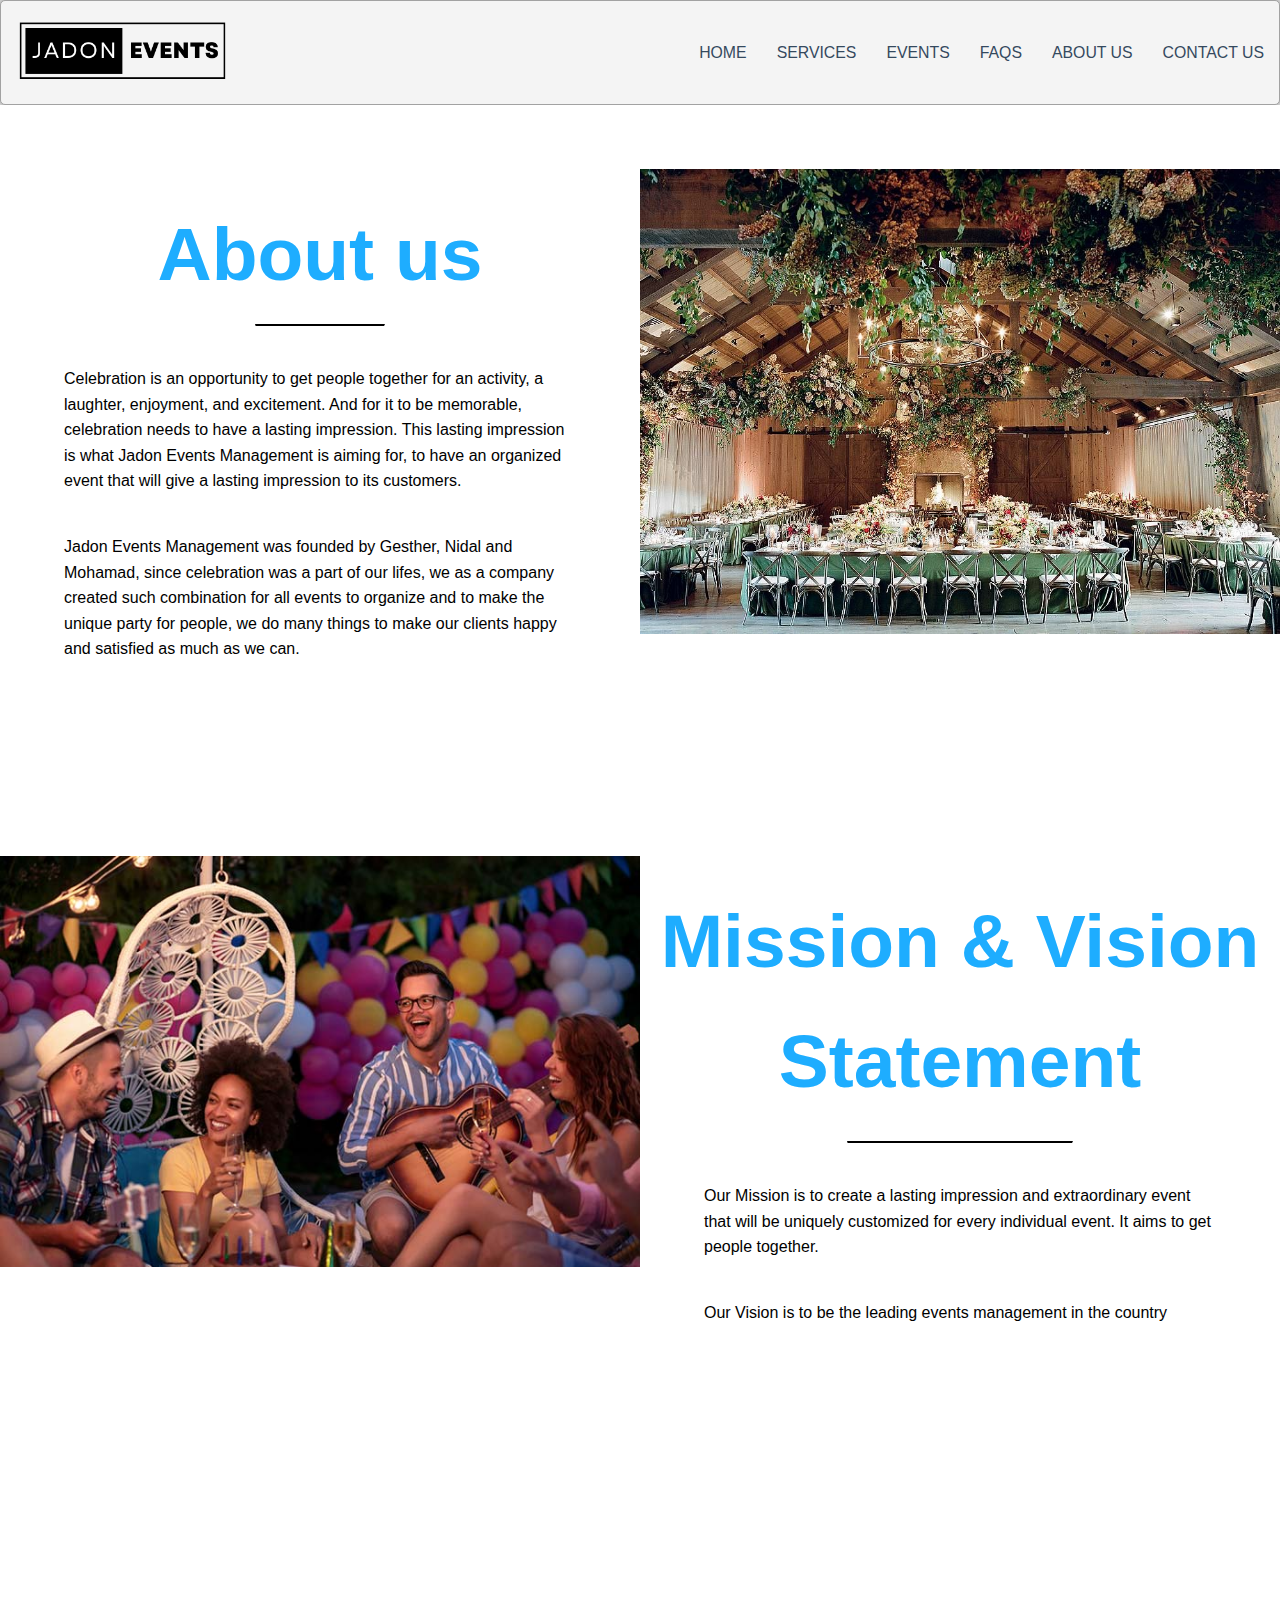
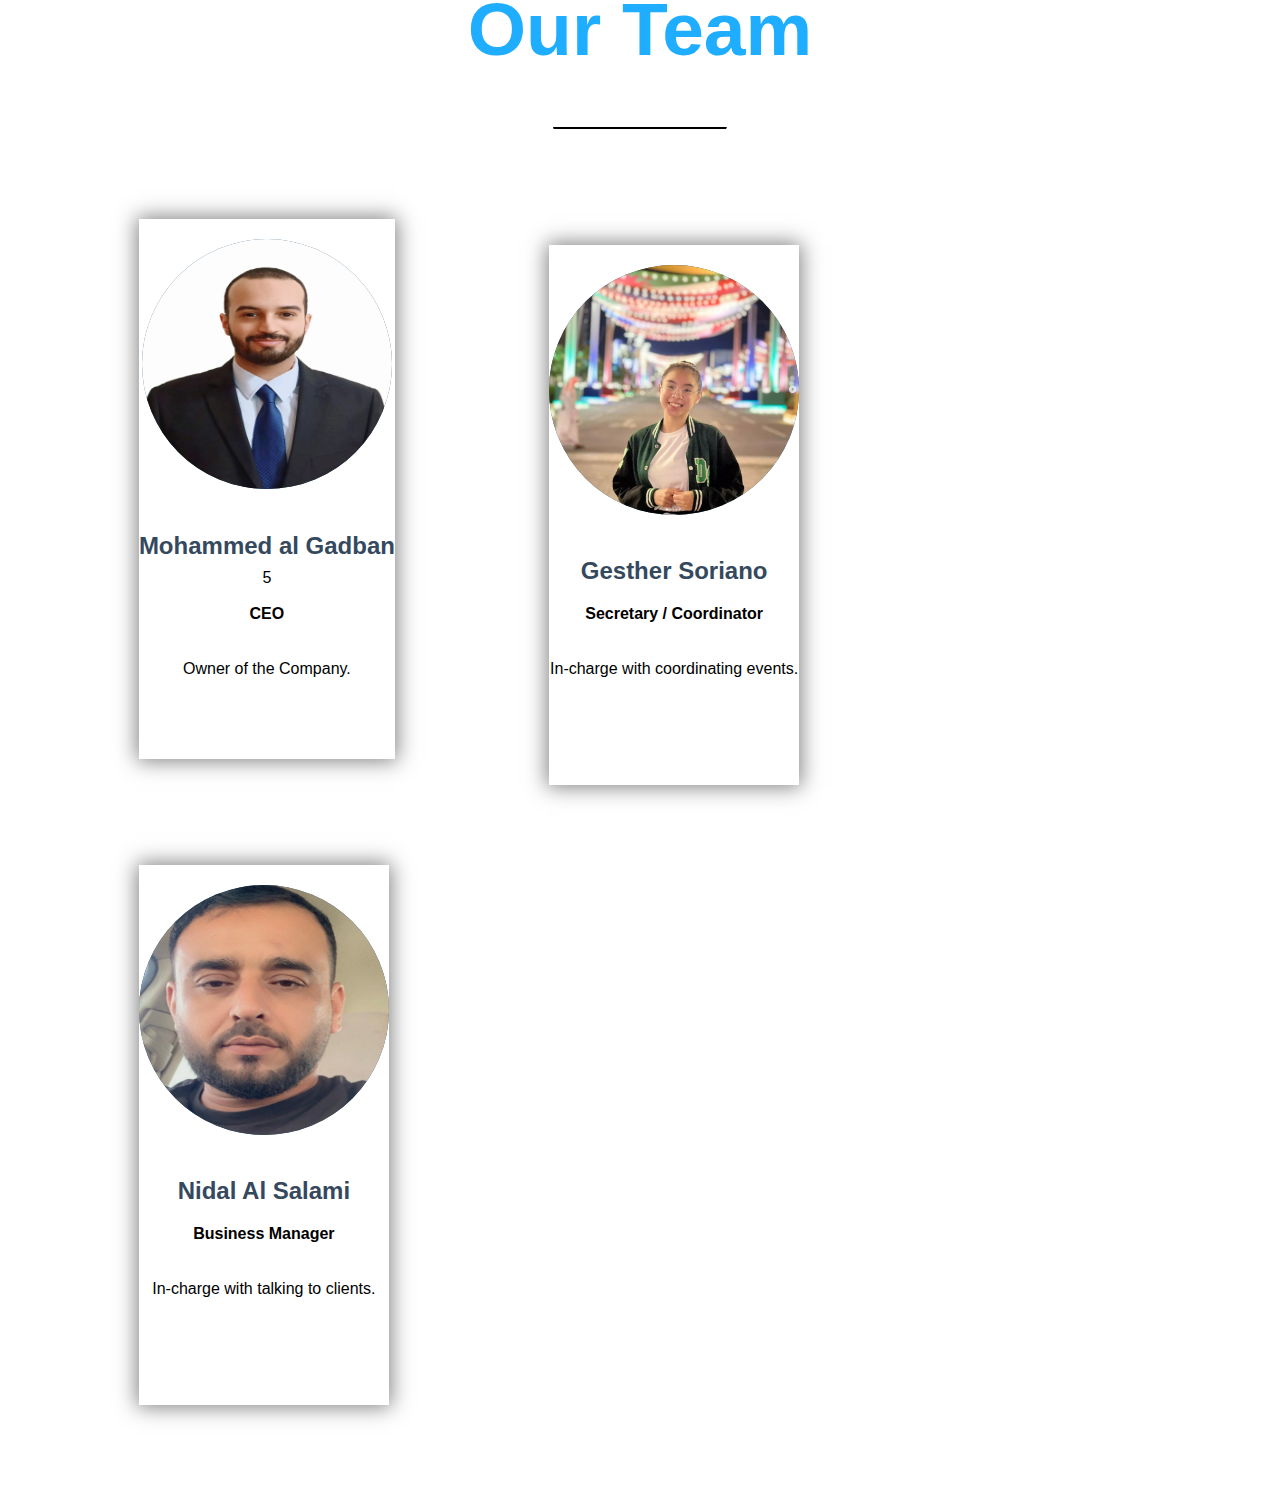
<file: SRC/about.html>
<!DOCTYPE html>
<html lang="en" >
<head>
  <meta charset="UTF-8">
  <title>Jadon E</title>
  <link rel="stylesheet" href="about.css">

</head>
<body>
    <section> <!-- NAVBAR  -->
        <header class="header">
            <h1 class="logo"><a href="index.html"><img src="IMAGES/LOGO.png"></a></h1>
          <ul class="main-nav">
              <li><a href="index.html">Home</a></li>
              <li><a href="services.html">Services</a></li>
              <li><a href="events.html">Events</a></li>
			  <li><a href="faqs.html">FAQs</a></li>
			  <li><a href="about.html">About Us</a></li>
              <li><a href="contact.html">Contact Us</a></li>
          </ul>
        </header> 
    </section> 

    <!-- BODY  -->
<div class="container">
   <div class="about">
      <div class="left">
         <h1>About us</h1>
         <hr>
         <p>Celebration is an opportunity to get people together for an activity, a laughter, enjoyment, and excitement. 
            And for it to be memorable, celebration needs to have a lasting impression. 
            This lasting impression is what Jadon Events Management is aiming for, to have an organized event that will give a lasting impression to its customers. </p>
         <p>Jadon Events Management was founded by Gesther, Nidal and Mohamad, since celebration was a part of our lifes, 
            we as a company created such combination for all events to organize and to make the unique party for people, we do many things to make our clients happy and satisfied as much as we can.</p>
      </div>
      <div class="right">
         <img src="IMAGES/weddingdesigns1.jpg">
      </div>
      <div class="clear"></div>
   </div>
   <!-- MISSION & VISION PART  -->  
   <div class="mission">
      <div class="left">
         <img src="IMAGES/birthday4.jpg">
      </div>
        <div class="right">
         <h1>Mission & Vision Statement</h1>
         <hr>
         <p>Our Mission is to create a lasting impression and extraordinary event that will be uniquely
            customized for every individual event. It aims to get people together. 
         </p>
         <p>Our Vision is to be the leading events management in the country</p>
      </div>
      <div class="clear"></div>
      
   </div>
   <!-- TEAM  -->
       <div class="team">
      <h1> Our Team<hr></h1>
      <div  class="card">
         <div class="circle-container">
            <img src="IMAGES/mg.jpeg">
         </div>
         <h2>Mohammed al Gadban</h2>5
         <h4>CEO</h4>
         <p>Owner of the Company.</p>
      </div>
      <div class="card">
         <div class="circle-container">
            <img src="IMAGES/gesther.png">
         </div>
         <h2>Gesther Soriano</h2>
         <h4>Secretary / Coordinator</h4>
         <p>In-charge with coordinating events.</p>
      </div>  
      <div class="card">
         <div class="circle-container">
            <img src="IMAGES/nidal.jpeg">
         </div>
         <h2>Nidal Al Salami</h2>
         <h4>Business Manager</h4>
         <p>In-charge with talking to clients.</p>
      </div>
</div>

<!-- JAVASCRIPT -->
<script src="navbar.js"></script>
  
</body>
</html>
</file>
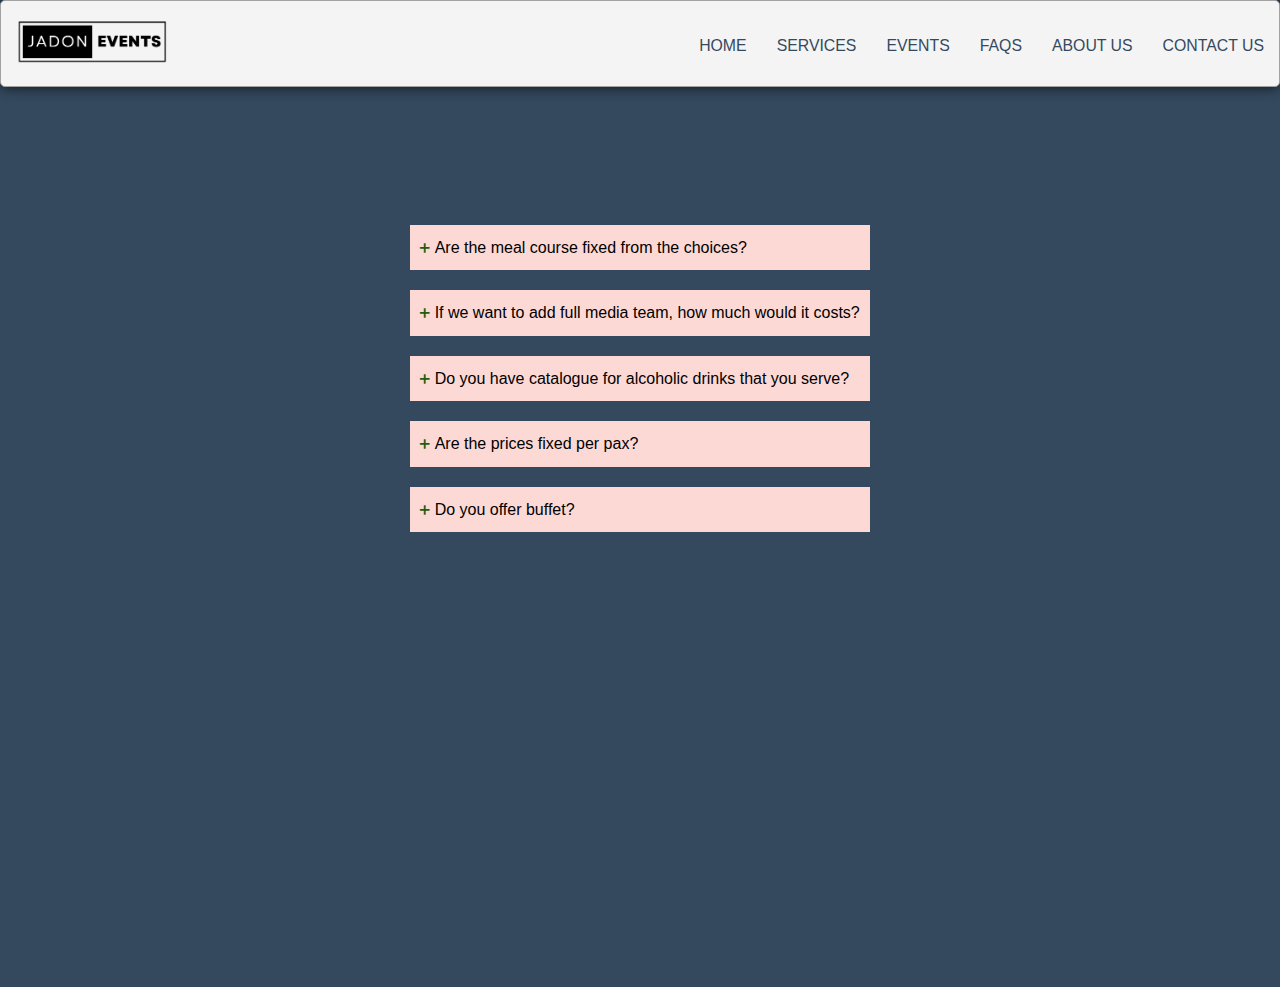
<file: SRC/faqs.html>
<!DOCTYPE html>
<html lang="en" >
<head>
  <meta charset="UTF-8">
  <title>JADON E</title>
  <link rel="stylesheet" href="faqs.css">

</head>
<body>
    <section>  <!-- partial -->
        <header class="header">
            <h1 class="logo"><a href="index.html"><img src="IMAGES/LOGO.png"></a></h1>
          <ul class="main-nav">
              <li><a href="index.html">Home</a></li>
              <li><a href="services.html">Services</a></li>
              <li><a href="events.html">Events</a></li>
              <li><a href="faqs.html">FAQs</a></li>
              <li><a href="about.html">About Us</a></li>
              <li><a href="contact.html">Contact Us</a></li>
              
          </ul>
        </header> 
    </section>

<section class="faqs">
<!-- BODY  -->
<div class="container"> <!-- DROPDOWN CONTAINER -->
  <h2 class="heading heading__secondary">FAQs:</h2>
  <div class="faqs"> 
    <details class="faq"> <!-- DROPDOWN -->
      <summary class="faq__question">Are the meal course fixed from the choices?</summary>
      <p class="faq__answer">Courses are open for your preferences, specially to what you want to serve in your events. 
        Choices offered are to give ideas what to serve during the event. </p>
    </details>
    <details class="faq">
      <summary class="faq__question">If we want to add full media team, how much would it costs? </summary>
      <p class="faq__answer">Full media package would cost QAR 7,000.</p>
    </details>
    <details class="faq">
      <summary class="faq__question">Do you have catalogue for alcoholic drinks that you serve?</summary>
      <p class="faq__answer">We do not have catalogue at the moment but we do offer beers and cocktails.</p>
    </details>
    <details class="faq">
      <summary class="faq__question">Are the prices fixed per pax?</summary>
      <p class="faq__answer">Prices are fixed for 30 persons but would vary if perseons are less or more.</p>
    </details>
    <details class="faq">
      <summary class="faq__question">Do you offer buffet?</summary>
      <p class="faq__answer">All foods are buffets.</p>
    </details>
  </div>
</div>
<!-- partial -->
</section>
<!-- JAVASCRIPT  -->
    <script  src="faqs.js"></script>
</body>
</html>
</file>
<file: SRC/about.css>
/* navabr */

body {
	font-family: 'Montserrat', sans-serif;
	line-height: 1.6;
	margin: 0;
	min-height: 100vh;
} 

ul {
    margin: 0;
    padding: 0;
    list-style: none;
  }
  
  
  h2,
  h3,
  a {
      color: #34495e;
  }
  
  a {
      text-decoration: none;
  }
  
  
  
  .logo {
      margin: 0;
      font-size: 0.45em;
  }
  
  .logo img {
    height: 7vh;
    width: auto;
  }
  .logo a,
  .main-nav a {
      padding: 10px 15px;
      text-transform: uppercase;
      text-align: center;
      display: block;
  }
  
  .main-nav a {
      color: #34495e;
      font-size: .99em;
  }
  
  .main-nav a:hover {
      color: #718daa;
  }
  
  
  
  .header {
      padding-top: .5em;
      padding-bottom: .5em;
      border: 1px solid #a2a2a2;
      background-color: #f4f4f4;
      -webkit-box-shadow: 0px 0px 14px 0px rgba(0,0,0,0.75);
      -moz-box-shadow: 0px 0px 14px 0px rgba(0,0,0,0.75);
      box-shadow: 0px 0px 14px 0px rgba(0,0,0,0.75);
      -webkit-border-radius: 5px;
      -moz-border-radius: 5px;
      border-radius: 5px;
  }
  
  
  /* ================================= 
    Media Queries
  ==================================== */
  
  
  
  
  @media (min-width: 769px) {
      .header,
      .main-nav {
          display: flex;
      }
      .header {
          flex-direction: column;
          align-items: center;
          .header{
          width: 80%;
          margin: 0 auto;
          max-width: 1150px;
      }
      }
  
  }
  
  @media (min-width: 1025px) {
      .header {
          flex-direction: row;
          justify-content: space-between;
      }
  
  }
  

.right p {
   font-size: 50px;
}

.container{
   width:100%;
}
.container h1{
   font-size:75px;
}
.about{
   padding:5% 0;
   width:100%;
   height:auto;
   background-color:#fff;
}
.about .left{
   padding:2% 0;
   float:left;
   width:50%;
   display:inline-block;
}
.about .right{
   width:50%;
   display:inline-block;
}
.about .right img{
   width:100%
}
.about .left h1{
   text-align:center;
   color:#1EADFF;
   margin:0 0 10px 0;
}
.about .left hr{
   width:20%;
   border-top:2px solid #000;
   border-bottom:none;
}
.about .left p{
   font-size:1rem;
   margin:40px auto;
   width:80%
}

.mission{
   padding:5% 0;
   width:100%;
   height:auto;
   background-color:#fff;
}
.mission .right{
   padding:2% 0;
   width:50%;
   display:inline-block;
}
.mission .left{
   float:left;
   width:50%;
   display:inline-block;
}
.mission .left img{
   width:100%;
}
.mission .right h1{
   text-align:center;
   color:#1EADFF;
   margin:0 0 20px 0;
}
.mission .right hr{
   width:35%;
   border-top:2px solid #000;
   border-bottom:none;
}
.mission .right p{
   font-size:1rem;
   margin:40px auto;
   width:80%
}


.team{
   width:90%;
   margin:auto;
   padding:5% 5%;
}
.team h1{
   text-align:center;
   color:#1EADFF;
   
}
.team h1 hr{
   width:15%;
   border-top:2px solid #000;
   background-color:transperant;
   border-bottom:none;
   margin-bottom:50px;
}
.team .card{
   padding-bottom:20px;
   padding-top:20px;
   position:relative;
   min-width:20%;
   height:500px !important;
   background-color:#fff;
   display:inline-block;
   margin:40px 6.5%;
   box-shadow: 0 0 20px 2px rgba(0,0,0,0.5);
   text-align:center;
}
.card .circle-container img{
   position:relative;
   background-color: #28587c;
   width:250px;
   height:250px;
   border:none;
   border-radius:50%;
   margin:auto;
   color:#fff;
}
.circle-container h1{
   position:absolute;
   top:50%;
   left:50%;
   transform:translate(-50%,-50%);
   margin:0;
   font-size:60px;
}

.team .card h2{
   text-align:center;
   margin:30px 0 0 0;
}
.team .card h4{
   text-align:center;
   margin:10px 0 0 0;
}
.team .card p{
   width:250px;
   margin:30px auto;
   text-align:center;

}
.clear{
    clear: both;			
}






/* media */
@media(max-width:1200px){
   .mission .right p{
      font-size:.8rem;
      margin:20px auto;
   }
   .about .left p{
      font-size:.8rem;
      margin:20px auto;
   }
}






@media(max-width:992px){
   .about .left{
   width:100%; 
}
   .about .right{
   width:100%; 
}
      .mission .left{
   width:100%; 
}
   .mission .right{
   width:100%; 
}
   .team .card{ 
   width:40%;
}   
}

@media(max-width:768px){
      .team .card{ 
   width:100%;
} 

}
</file>
<file: SRC/faqs.css>
@charset "UTF-8";
/* navabr */

body {
	font-family: 'Montserrat', sans-serif;
	line-height: 1.6;
	margin: 0;
	min-height: 100vh;
  background-color: #34495e;
  
} 
ul {
    margin: 0;
    padding: 0;
    list-style: none;
  }
  h2,
  h3,
  a {
      color: #34495e;
  }
  a {
      text-decoration: none;
  }
  .logo {
      margin: 0;
      font-size: 0.45em;
  }
  .logo img {
    height: 5vh;
    width: auto;
  }
  .main-nav {
      margin-top: 5px;
  }
  .logo a,
  .main-nav a {
      padding: 10px 15px;
      text-transform: uppercase;
      text-align: center;
      display: block;
  }
  .main-nav a {
      color: #34495e;
      font-size: .99em;
  }
  .main-nav a:hover {
      color: #718daa;
  }
  .header {
      padding-top: .5em;
      padding-bottom: .5em;
      border: 1px solid #a2a2a2;
      background-color: #f4f4f4;
      -webkit-box-shadow: 0px 0px 14px 0px rgba(0,0,0,0.75);
      -moz-box-shadow: 0px 0px 14px 0px rgba(0,0,0,0.75);
      box-shadow: 0px 0px 14px 0px rgba(0,0,0,0.75);
      -webkit-border-radius: 5px;
      -moz-border-radius: 5px;
      border-radius: 5px;
  } 
  /* ================================= 
    Media Queries FOR NAVBAR
  ==================================== */
  @media (min-width: 769px) {
      .header,
      .main-nav {
          display: flex;
      }
      .header {
          flex-direction: column;
          align-items: center;
          .header{
          width: 80%;
          margin: 0 auto;
          max-width: 1150px;
      }
      }
  }
  @media (min-width: 1025px) {
      .header {
          flex-direction: row;
          justify-content: space-between;
      }
  }

/* body */
html {
  font-size: 62.5%;
  scroll-behavior: smooth;
}
body {
  box-sizing: border-box;
  font-size: 1.6rem;
}
*,
*::before,
*::after {
  margin: 0;
  padding: 0;
  box-sizing: inherit;
}
.container {
  margin: 0 auto;
  max-width: 110rem;
  min-height: 100vh;
  padding: 4rem;
  font-family: sans-serif;
}
.heading__secondary {
  font-size: 3rem;
  padding-bottom: 5rem;
  text-align: center;
}
.faqs {
  display: grid;
  gap: 2rem;
}
.faq__question {
  display: flex;
  align-items: center;
  background-color: #fdd9d5;
  padding: 1rem;
  cursor: pointer;
}
.faq__question::before {
  display: inline-block;
  content: "×";
  margin-right: 5px;
  color: #1d5f0e;
  font-weight: 900;
  transform: rotatez(-135deg);
  transition: all 0.4s ease-in-out;
}
.faq__answer {
  padding: 1rem;
  background: #feefed;
}
.faq[open] .faq__question::before {
  transform: rotate(0);
}
.faq[open] .faq__answer {
  animation: slide-down 0.5s ease-in-out;
}
@keyframes slide-down { /*SLIDE DOWN*/
  0% {
    opacity: 0;
    transform: translateY(-1rem);
  }
  100% {
    opacity: 1;
    transform: translateY(0);
  }
}
</file>
